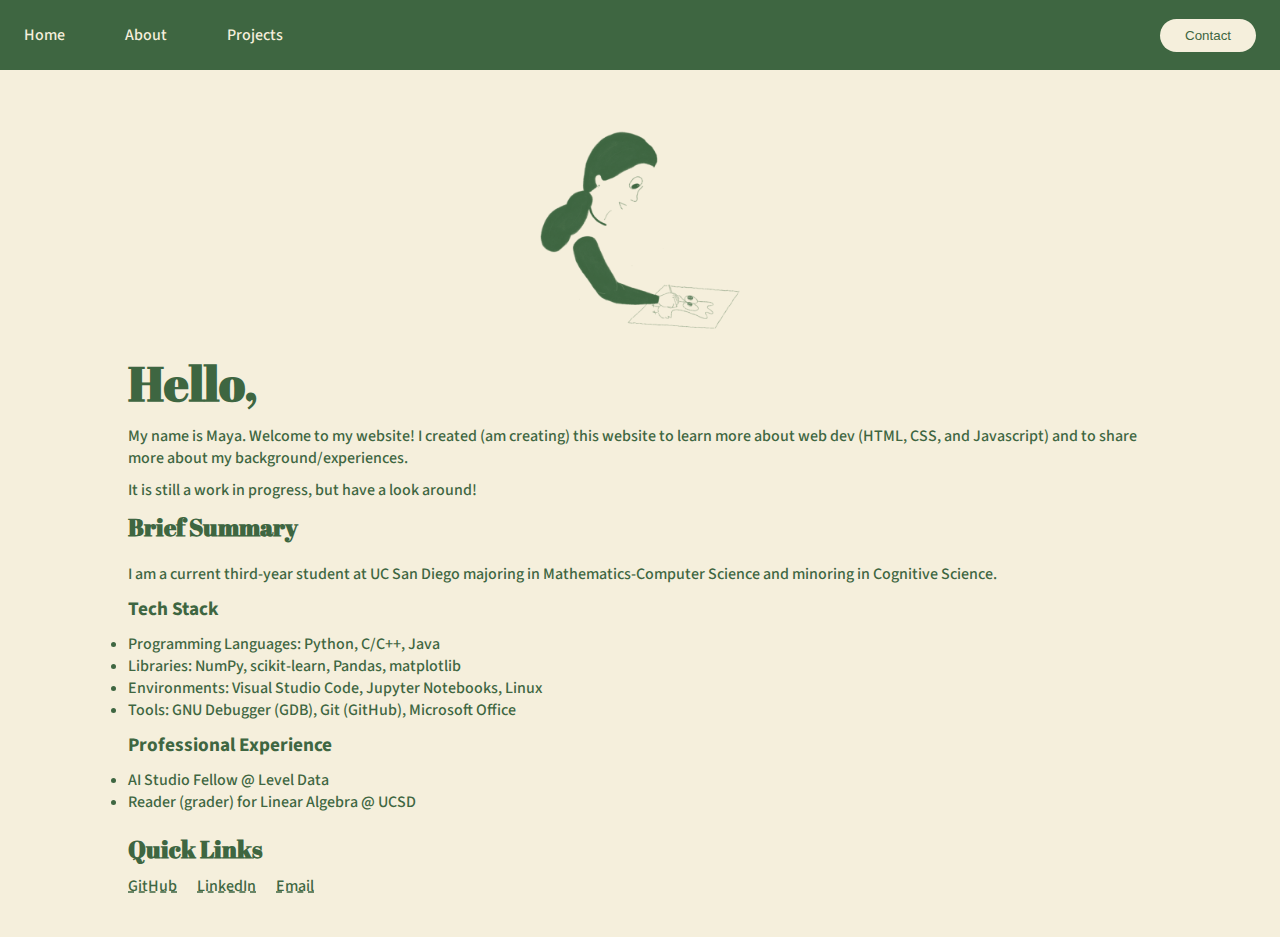
<file: index.html>
<!DOCTYPE html>
<html lang="en">
    <head>
        <title>Maya's Personal Website</title>
        <!-- TODO: Favicon -->
        <meta name="description" content="homepage of portfolio website">
        <meta charset="utf-8">
        <meta name="author" content="Maya Patel">
        <meta name="viewport" content="width=device-width, initial-scale=1" />
        <!-- Importing style sheet (css) -->
        <link rel="stylesheet" href="./style.css"/>
        <!-- Importing js -->
        <script src="./script.js" defer></script>
    </head>

    <body>
        <header>
            <nav class = "navbar">
                <ul class = "nav-menu">
                    <li class="nav-item">
                        <a href="index.html" class="nav-link">Home</a>
                    </li>
                    <li class="nav-item">
                        <a href="about.html" class="nav-link">About</a>
                    </li>
                    <li class="nav-item">
                        <a href="projects.html" class="nav-link">Projects</a>
                    </li>
                    <!-- <li class="nav-item">
                        <a href="resume.html" class="nav-link">Resume</a>
                    </li> -->
                </ul>
                <div class="hamburger">
                    <span class="bar"></span>
                    <span class="bar"></span>
                    <span class="bar"></span>
                </div>
                <a class = "nav-button" href="contact.html"><button>Contact</button></a>
            </nav>
        </header>

        <!-- <h1>Welcome!</h1> -->
        <div class="about">
            <img class="doodles" alt="self cartoon" src="./images/cartoon-self.png"/>
            <div id = "about-text">
                <h2>Hello,</h2>
                <p>My name is Maya. Welcome to my website! I created (am creating) this website to learn more about web dev (HTML, CSS, and Javascript) and to share more about my background/experiences.</p>

                <p>It is still a work in progress, but have a look around!</p>
                <h3>Brief Summary</h3>
                <p>I am a current third-year student at UC San Diego majoring in Mathematics-Computer Science and minoring in Cognitive Science.</p>
                <h4>Tech Stack</h4>
                <ul>
                    <li>Programming Languages: Python, C/C++, Java</li>
                    <li>Libraries: NumPy, scikit-learn, Pandas, matplotlib</li>
                    <li>Environments: Visual Studio Code, Jupyter Notebooks, Linux</li>
                    <li>Tools: GNU Debugger (GDB), Git (GitHub), Microsoft Office</li>
                </ul>
                <h4>Professional Experience</h4>
                <ul>
                    <li>AI Studio Fellow @ Level Data</li>
                    <li>Reader (grader) for Linear Algebra @ UCSD</li>
                </ul>
            </div>
            <div id = "quick-links-container">
                <h3>Quick Links</h3>
                <ul class="quick-links">
                    <li>
                        <a href="https://github.com/2mayap" target="_blank">GitHub</a>
                    </li>
                    <li>
                        <a href="https://www.linkedin.com/in/mayap3/" target="_blank">LinkedIn</a>
                    </li>
                    <li>
                        <a href="mailto:2mayap@gmail.com">Email</a>
                    </li>
                </ul>
                
            



            </div>
        </div>



    </body>
</html>
</file>
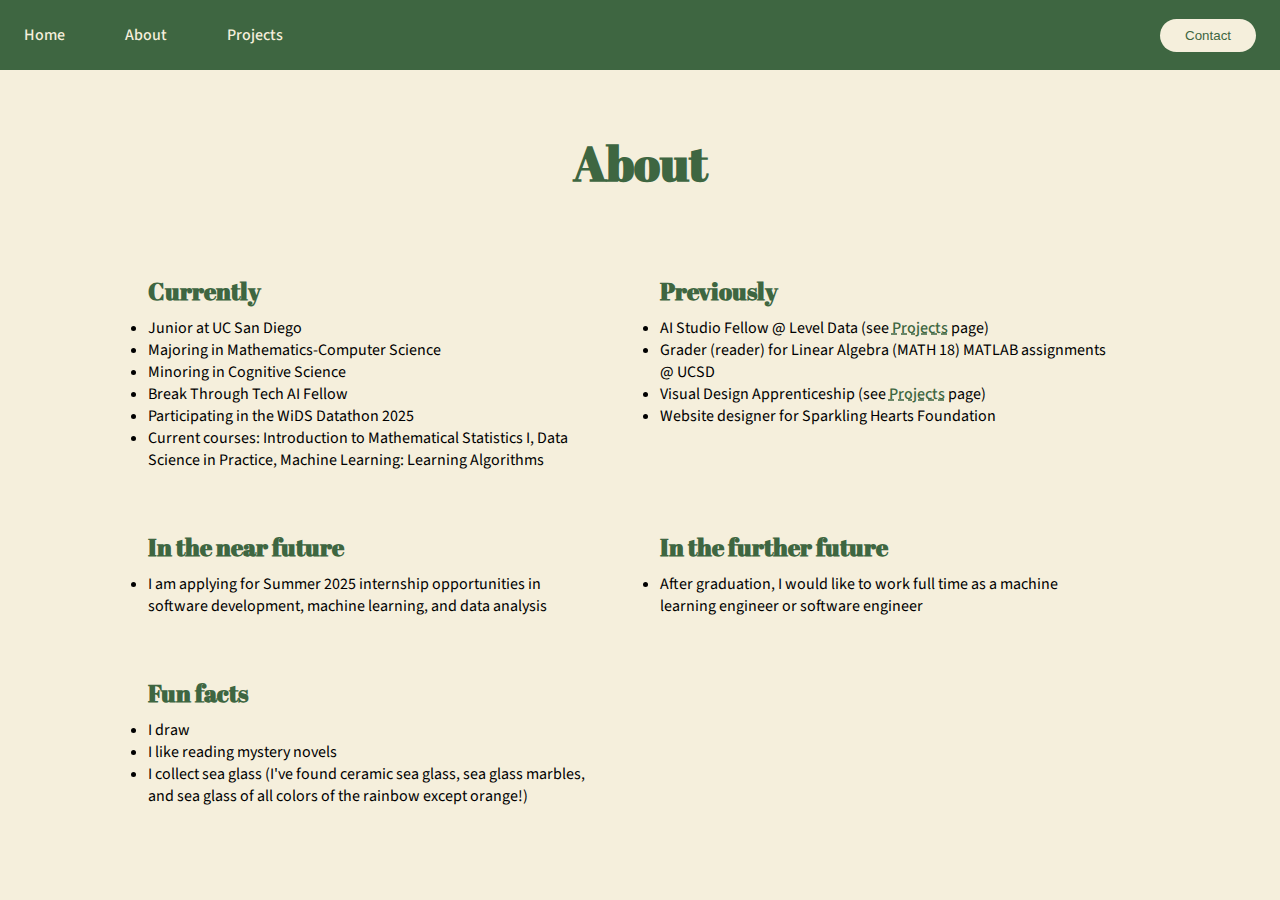
<file: about.html>
<!DOCTYPE html>
<html lang="en">

    <head>
        <title>About</title>
        <!-- TODO: Favicon -->
        <meta name="description" content="about page for portfolio website">
        <meta charset="utf-8">
        <meta name="author" content="Maya Patel">
        <meta name="viewport" content="width=device-width, initial-scale=1" />
        <!-- Importing style sheet (css) -->
        <link rel="stylesheet" href="./style.css"/>
        <!-- Importing js -->
        <script src="./script.js" defer></script>
    </head>


    <body>
        <header>
            <nav class = "navbar">
                <ul class = "nav-menu">
                    <li class="nav-item">
                        <a href="index.html" class="nav-link">Home</a>
                    </li>
                    <li class="nav-item">
                        <a href="about.html" class="nav-link">About</a>
                    </li>
                    <li class="nav-item">
                        <a href="projects.html" class="nav-link">Projects</a>
                    </li>
                    <!-- <li class="nav-item">
                        <a href="resume.html" class="nav-link">Resume</a>
                    </li> -->
                </ul>
                <div class="hamburger">
                    <span class="bar"></span>
                    <span class="bar"></span>
                    <span class="bar"></span>
                </div>
                <a class = "nav-button" href="contact.html"><button>Contact</button></a>
            </nav>
        </header>

        <div class="page-title">
            <h2>About</h2>
        </div>

        <div class="info-columns">
            <div class="info-box">
                <h3>Currently</h3>
                <ul>
                    <li>Junior at UC San Diego</li>
                    <li>Majoring in Mathematics-Computer Science</li>
                    <li>Minoring in Cognitive Science</li>
                    <li>Break Through Tech AI Fellow</li>
                    <li>Participating in the WiDS Datathon 2025</li>
                    <li>Current courses: Introduction to Mathematical Statistics I, Data Science in Practice, Machine Learning: Learning Algorithms</li>
                </ul>
            </div>
            <div class="info-box">
                <h3>Previously</h3>
                <ul>
                    <li>AI Studio Fellow @ Level Data (see
                        <a href="projects.html">Projects</a> page)
                    </li>
                    <li>Grader (reader) for Linear Algebra (MATH 18) MATLAB assignments @ UCSD</li>
                    <li>Visual Design Apprenticeship (see
                        <a href="projects.html">Projects</a> page)
                    </li>
                    <li>Website designer for Sparkling Hearts Foundation</li>
                </ul>
            </div>
            <div class="info-box">
                <h3>In the near future</h3>
                <ul>
                    <li>I am applying for Summer 2025 internship opportunities in software development, machine learning, and data analysis</li>
                </ul>
            </div>
            <div class="info-box">
                <h3>In the further future</h3>
                <ul>
                    <li>After graduation, I would like to work full time as a machine learning engineer or software engineer</li>
                </ul>
            </div>
            <div class="info-box">
                <h3>Fun facts</h3>
                <ul>
                    <li>I draw</li>
                    <li>I like reading mystery novels</li>
                    <li>I collect sea glass (I've found ceramic sea glass, sea glass marbles, and sea glass of all colors of the rainbow except orange!)</li>
                </ul>
            </div>
        </div>

    </body>


</html>
</file>
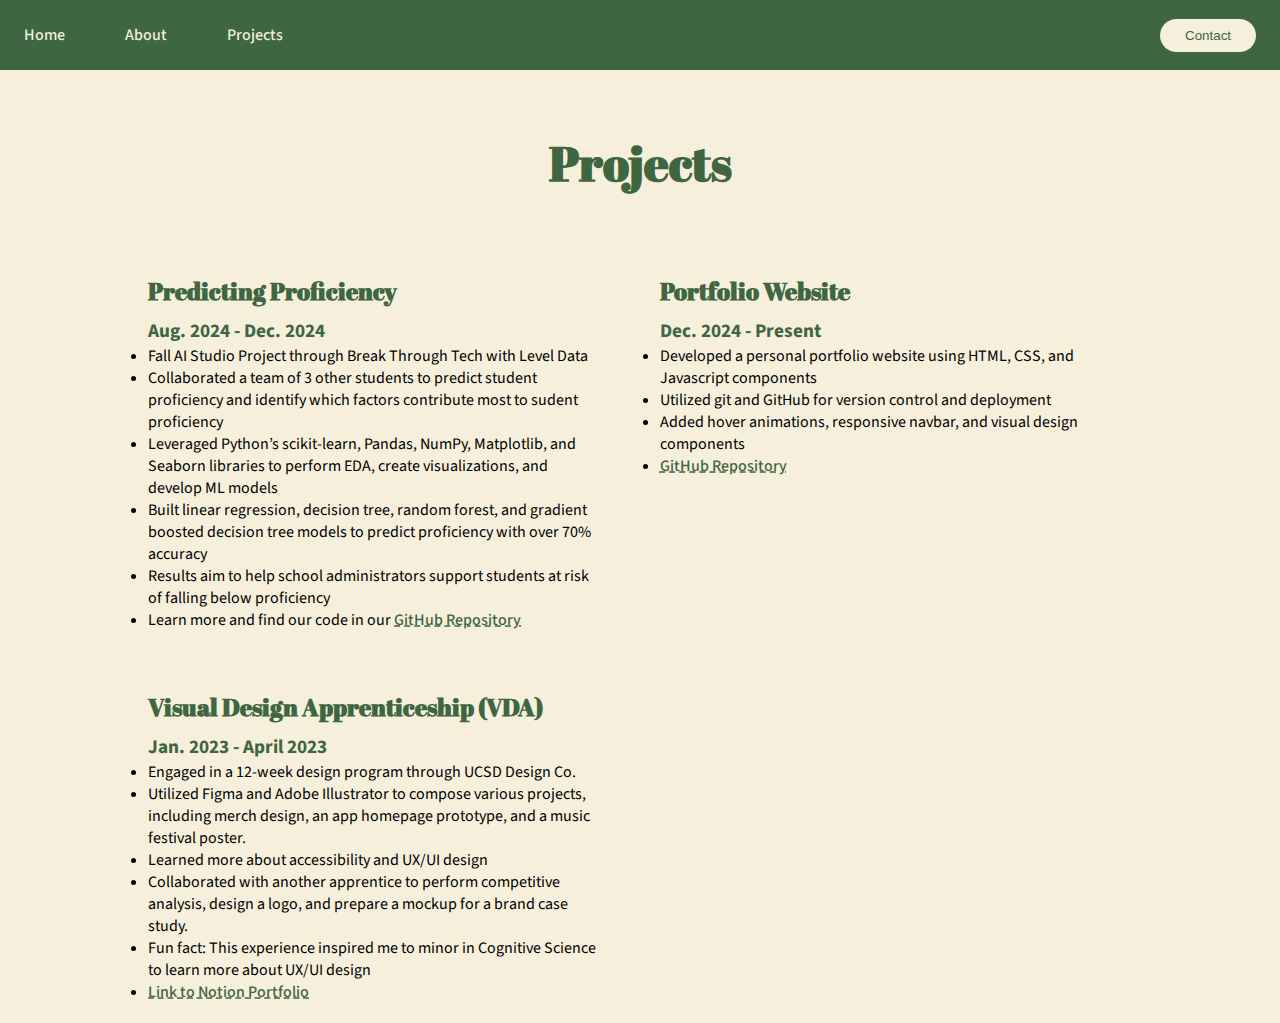
<file: projects.html>
<!DOCTYPE html>
<html lang="en">
    <head>
        <title>Projects</title>
        <!-- TODO: Favicon -->
        <meta name="description" content="projects page of portfolio website">
        <meta charset="utf-8">
        <meta name="author" content="Maya Patel">
        <meta name="viewport" content="width=device-width, initial-scale=1" />
        <!-- Importing style sheet (css) -->
        <link rel="stylesheet" href="./style.css"/>
        <!-- Importing js -->
        <script src="./script.js" defer></script>
    </head>

    <body>
        <header>
            <nav class = "navbar">
                <ul class = "nav-menu">
                    <li class="nav-item">
                        <a href="index.html" class="nav-link">Home</a>
                    </li>
                    <li class="nav-item">
                        <a href="about.html" class="nav-link">About</a>
                    </li>
                    <li class="nav-item">
                        <a href="projects.html" class="nav-link">Projects</a>
                    </li>
                    <!-- <li class="nav-item">
                        <a href="resume.html" class="nav-link">Resume</a>
                    </li> -->
                </ul>
                <div class="hamburger">
                    <span class="bar"></span>
                    <span class="bar"></span>
                    <span class="bar"></span>
                </div>
                <a class = "nav-button" href="contact.html"><button>Contact</button></a>
            </nav>
        </header>

        <div class="page-title">
            <h2>Projects</h2>
        </div>

        <div class="info-columns">
            <div class="info-box">
                <h3>Predicting Proficiency</h3>
                <h4>Aug. 2024 - Dec. 2024</h4>
                <ul>
                    <li>Fall AI Studio Project through Break Through Tech with Level Data</li>
                    <li>Collaborated a team of 3 other students to predict student proficiency and identify which factors contribute most to sudent proficiency</li>
                    <li>Leveraged Python’s scikit-learn, Pandas, NumPy, Matplotlib, and Seaborn libraries to perform EDA, create visualizations, and develop ML models</li>
                    <li>Built linear regression, decision tree, random forest, and gradient boosted decision tree models to predict proficiency with over 70% accuracy </li>
                    <li>Results aim to help school administrators support students at risk of falling below proficiency</li>
                    <li>Learn more and find our code in our 
                        <a href="https://github.com/level-data-1a/predicting-proficiency" target="_blank">GitHub Repository</a>
                    </li>
                </ul>
            </div>
            <div class="info-box">
                <h3>Portfolio Website</h3>
                <h4>Dec. 2024 - Present</h4>
                <ul>
                    <li>Developed a personal portfolio website using HTML, CSS, and Javascript components</li>
                    <li>Utilized git and GitHub for version control and deployment</li>
                    <li>Added hover animations, responsive navbar, and visual design components</li>
                    <li>
                        <a href="https://github.com/2mayap/2mayap.github.io" target="_blank">GitHub Repository</a>
                    </li>
                </ul>
            </div>
            <div class="info-box">
                <h3>Visual Design Apprenticeship (VDA)</h3>
                <h4>Jan. 2023 - April 2023</h4>
                <ul>
                    <li>Engaged in a 12-week design program through UCSD Design Co.</li>
                    <li>Utilized Figma and Adobe Illustrator to compose various projects, including merch design, an app homepage prototype, and a music festival poster.</li>
                    <li>Learned more about accessibility and UX/UI design</li>
                    <li>Collaborated with another apprentice to perform competitive analysis, design a logo, and prepare a mockup for a brand case study.</li>
                    <li>Fun fact: This experience inspired me to minor in Cognitive Science to learn more about UX/UI design</li>
                    <li>
                        <a href="https://foil-attempt-75e.notion.site/vda-journal" target="_blank">Link to Notion Portfolio</a>
                    </li>
                </ul>
            </div>
        </div>





    </body>
    
</html>
</file>
<file: style.css>
/* Green color code: #3e6641;*/
@import url('https://fonts.googleapis.com/css2?family=Abril+Fatface&display=swap');
@import url('https://fonts.googleapis.com/css2?family=Abril+Fatface&family=Source+Sans+3:ital,wght@0,200..900;1,200..900&display=swap');

*{
    padding: 0;
    margin: 0;
    box-sizing:border-box;
}
header {
    background-color: #3e6641;
    position:fixed;
    width: 100%;
}
header li, a{
    font-family: "Source Sans 3", serif;
    font-weight: 500;
    font-size: 16px;
    color: #f5efdc;
    text-decoration: none;
}
.navbar li{
    list-style: none;
}

.navbar{
    min-height: 70px;
    display: flex;
    justify-content: space-between;
    align-items: center;
    padding: 0 24px;
}

.nav-menu{
    display: flex;
    justify-content: space-between;
    align-items: center;
    gap: 60px;
}

.nav-link:hover{
    transition: all 0.3s ease 0s;
    color: #7e8f64;
}

.hamburger{
    display: none;
    cursor: pointer;
}

.bar{
    display: block;
    width: 25px;
    height: 3px;
    margin: 5px auto;
    -webkit-transition: all 0.3s ease-in-out;
    transition: all 0.3s ease-in-out;
    background-color: #f5efdc;
}

@media(max-width: 768px){
    .hamburger{
        display: block;
    }

    .hamburger.active .bar:nth-child(2){
        opacity: 0;
    }
    .hamburger.active .bar:nth-child(1){
        transform: translateY(8px) rotate(45deg);
    }
    .hamburger.active .bar:nth-child(3){
        transform: translateY(-8px) rotate(-45deg);
    }

    .nav-menu{
        position:fixed;
        left: -100%;
        top: 70px;
        gap: 0;
        flex-direction: column;
        background-color: #3e6641;
        width: 100%;
        text-align:center;
        transition: 0.3s;
    }

    .nav-item{
        margin: 16px 0;
    }

    .nav-menu.active{
        left: 0;
    }
}


button{
    padding: 9px 25px;
    color:#3e6641;
    background-color: rgba(245,239,220,1); /*we use rgba because we are dealing with opactiy changes with the button*/
    border: none;
    border-radius: 50px;
    cursor: pointer;
    transition: all 0.3s ease 0s;

}
button:hover{
    background-color: rgba(245,239,220,0.8);
}







body{
    background-color: #f5efdc;
}

h1{
    text-align: center;
    font-family: "Abril Fatface", serif;
    color: #3e6641;
    font-size: 5em;
}
h4{
    font-family: "Source Sans 3", serif;
    font-weight: bold;
    font-size: 1.2em;
    color: #3e6641;
}
p {
    font-family: "Source Sans 3", serif;
}

ul{
    font-family: "Source Sans 3", serif;
}
/*Style for "about" div*/
.about {
    display: flex;  
    /* align-items: flex-start; */
    /* align-items: center; */
    flex-direction:column;
    flex-wrap: wrap;
    gap: 20px;
    padding-top: 130px;
    padding-bottom: 40px;
    margin-right: 10%;
    margin-left: 10%;
}

/*Style for header2 in about secion*/
h2{
    font-family: "Abril Fatface", serif;
    color: #3e6641;
    font-size: 3em;
}
.about h2{
    /* text-align: center; */
    text-align:left;
    margin-bottom: 10px;
}

.about p{
    color: #3e6641;
    font-weight: 500;
}

.about ul{
    color: #3e6641;
    font-weight: 500;
}

/*Style for doodles, such as the cartoon self*/
.doodles{
    width: 200px;
    height: auto; 
    margin: 0 auto;
    flex-shrink: 0;
}

/*Style for text in about section*/
#about-text {
    display: flex;
    flex-direction: column;
    gap: 10px; 
}

#about-text h2,
#about-text p,
#about-text ul {
    margin: 0;
}

h3{
    /* text-align: center; */
    text-align:left;
    font-family: "Abril Fatface", serif;
    color: #3e6641;
    font-size: 1.5em;
    margin-bottom: 10px;
}

/* #quick-links{
    display:flex;
    flex-direction:;
    align-items: end;
} */
#quick-links-container{
    display:flex;
    flex-direction:column;
}
#quick-links-container a{
    color:#3e6641;
    text-decoration:underline dashed;
    transform: scale(1);
    transition: all 0.3s ease-in-out 0s;
}
#quick-links-container a:hover{
    font-weight: bold;
}

.quick-links li{
    list-style:none;
}

.quick-links{
    display:flex;
    justify-content:flex-start;
    gap: 20px;
}


/*Style for About page*/
.page-title{
    padding-top: 130px;
    padding-bottom: 60px;
    text-align: center;
}

.info-columns{
    margin-right: 10%;
    margin-left: 10%;
    display:flex;
    flex-wrap:wrap;
    
    gap: 20px;
}


.info-box {
    /* flex: 1 1 45%; */
    flex:auto;
    min-width:250px;
    max-width:48%;

    padding: 20px;


    box-sizing: border-box;
}
@media(max-width: 768px){
    .info-box {
        /* flex: 1 1 45%; */
        flex:auto;
        min-width:250px;
        max-width:none;

        padding: 20px;


        box-sizing: border-box;
    }
    .info-box h3{
        text-align:center;
    }
}

.contact-methods ul{
    list-style: none;
    text-align: center;
}

.info-box a{
    color:#3e6641;
    text-decoration:underline dashed;
}


.resume-holder {
    padding: 20px;
}

.resume-holder iframe {
    width: 100%;
    height: 600px;   
}
</file>
